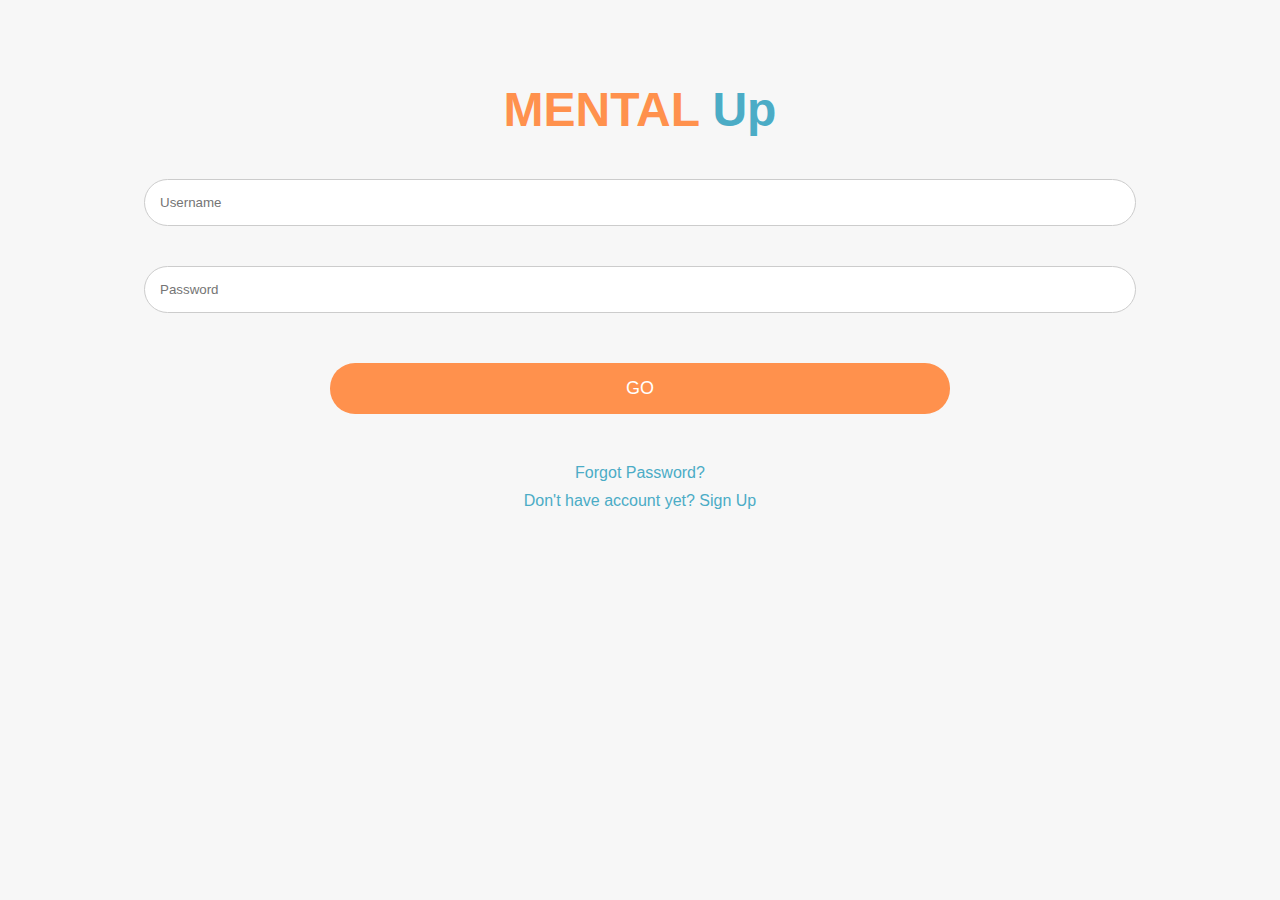
<file: login.html>
<!DOCTYPE html>
<html>
<head>
    <title>Login - Mental Up</title>
    <link rel="stylesheet" type="text/css" href="style.css">
</head>
<body>
    <div class="login-container">
        <div class="login-header">
            <h1>MENTAL <span class="up-style">Up</span></h1>
        </div>
        <form action="login.php" method="post">
            <div class="input-group">
                <input type="text" id="username" name="username" placeholder="Username" required>
            </div>
            <div class="input-group">
                <input type="password" id="password" name="password" placeholder="Password" required>
            </div>
            <div class="input-group">
                <button type="submit">GO</button>
            </div>
            <div class="forgot-signup">
                <a href="#">Forgot Password?</a>
                <a href="signup.html">Don't have account yet? Sign Up</a>
            </div>
        </form>
    </div>
    <div class="kids-dragon-image">
        <!-- Image of kids on dragon goes here -->
    </div>
</body>
</html>
</file>
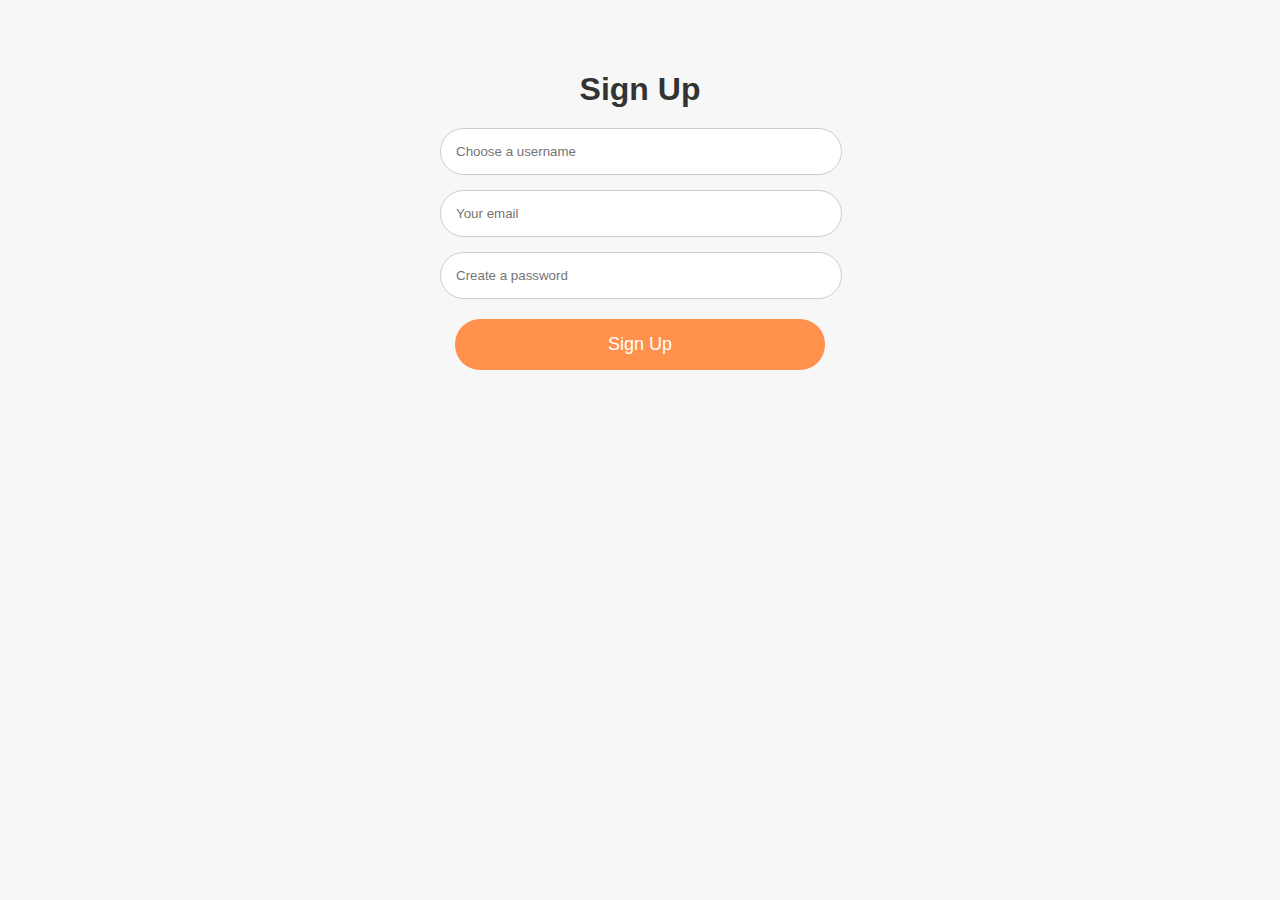
<file: signup.html>
<!DOCTYPE html>
<html>
<head>
    <title>Sign Up - Mental Up</title>
    <link rel="stylesheet" type="text/css" href="style1.css">
</head>
<body>
    <div class="signup-container">
        <div class="signup-header">
            <h1>Sign Up</h1>
        </div>
        <form action="signup.php" method="post">
            <div class="input-group">
                <input type="text" id="new_username" name="new_username" placeholder="Choose a username" required>
            </div>
            <div class="input-group">
                <input type="email" id="email" name="email" placeholder="Your email" required>
            </div>
            <div class="input-group">
                <input type="password" id="new_password" name="new_password" placeholder="Create a password" required>
            </div>
            <div class="input-group">
                <button type="submit">Sign Up</button>
            </div>
        </form>
    </div>
</body>
</html>
</file>
<file: style.css>
body {
    font-family: 'Arial', sans-serif;
    background-color: #f7f7f7;
    margin: 0;
    padding: 0;
}

.login-container {
    text-align: center;
    padding-top: 50px;
}

.login-header h1 {
    color: #ff914d;
    font-size: 48px;
}

.up-style {
    color: #4bacc6;
}

.input-group {
    margin: 20px;
}

input[type=text], input[type=password] {
    width: 80%;
    padding: 15px;
    margin: 10px 0;
    border: 1px solid #ccc;
    border-radius: 25px;
    box-sizing: border-box;
}

button {
    width: 50%;
    padding: 15px;
    margin-top: 20px;
    background-color: #ff914d;
    color: white;
    border: none;
    border-radius: 25px;
    cursor: pointer;
    font-size: 18px;
}

button:hover {
    background-color: #e07a3d;
}

.forgot-signup {
    padding-top: 20px;
}

.forgot-signup a {
    display: block;
    color: #4bacc6;
    text-decoration: none;
    margin: 10px 0;
}

.kids-dragon-image {
    position: absolute;
    bottom: 0;
    width: 100%;
    text-align: center;
}

/* Add additional styles for responsive design and other elements */
</file>
<file: style1.css>
body {
    font-family: 'Arial', sans-serif;
    background-color: #f7f7f7;
    margin: 0;
    padding: 0;
}

.signup-container {
    width: 100%;
    max-width: 400px;
    margin: 0 auto;
    padding-top: 50px;
}

.signup-header h1 {
    color: #333;
    font-size: 32px;
    text-align: center;
    margin-bottom: 20px;
}

.input-group {
    margin-bottom: 15px;
}

input[type=text], input[type=email], input[type=password] {
    width: calc(100% - 30px);
    padding: 15px;
    margin: 5px auto;
    border: 1px solid #ccc;
    border-radius: 25px;
    display: block;
}

button {
    width: calc(100% - 30px);
    padding: 15px;
    background-color: #ff914d;
    color: white;
    border: none;
    border-radius: 25px;
    cursor: pointer;
    display: block;
    margin: 20px auto;
    font-size: 18px;
}

button:hover {
    background-color: #e07a3d;
}

/* Responsive design and other elements */
@media (max-width: 768px) {
    .signup-container {
        width: 90%;
    }
}

/* Additional styles for other elements like alerts for validation errors */
</file>
